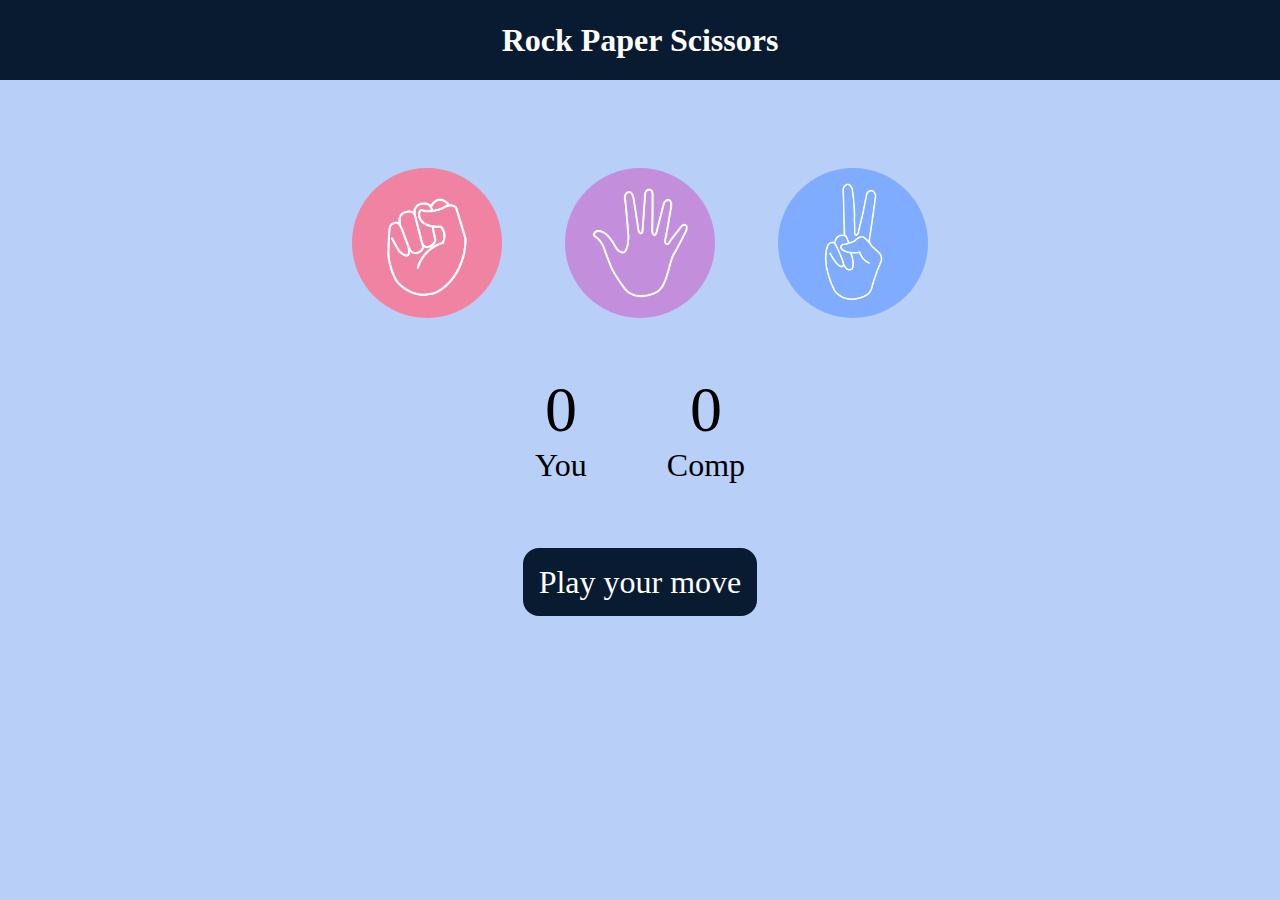
<file: games/stonePaperScissors/index.html>
<!DOCTYPE html>
<html lang="en">
  <head>
    <meta charset="UTF-8" />
    <meta name="viewport" content="width=device-width, initial-scale=1.0" />
    <title>Rock Paper Scissors Game</title>
    <link rel="stylesheet" href="style.css" />
  </head>
  <body id="bg">
    <h1>Rock Paper Scissors</h1>
    <div class="choices">
      <div class="choice" id="rock">
        <img src="./imgsrc/rock.png" />
      </div>
      <div class="choice" id="paper">
        <img src="./imgsrc/paper.png" />
      </div>
      <div class="choice" id="scissors">
        <img src="./imgsrc/scissors.png" />
      </div>
    </div>

    <div class="score-board">
      <div class="score">
        <p id="user-score">0</p>
        <p>You</p>
      </div>
      <div class="score">
        <p id="comp-score">0</p>
        <p>Comp</p>
      </div>
    </div>

    <div class="msg-container">
      <p id="msg">Play your move</p>
    </div>
    <script src="logic.js"></script>
  </body>
</html>
</file>
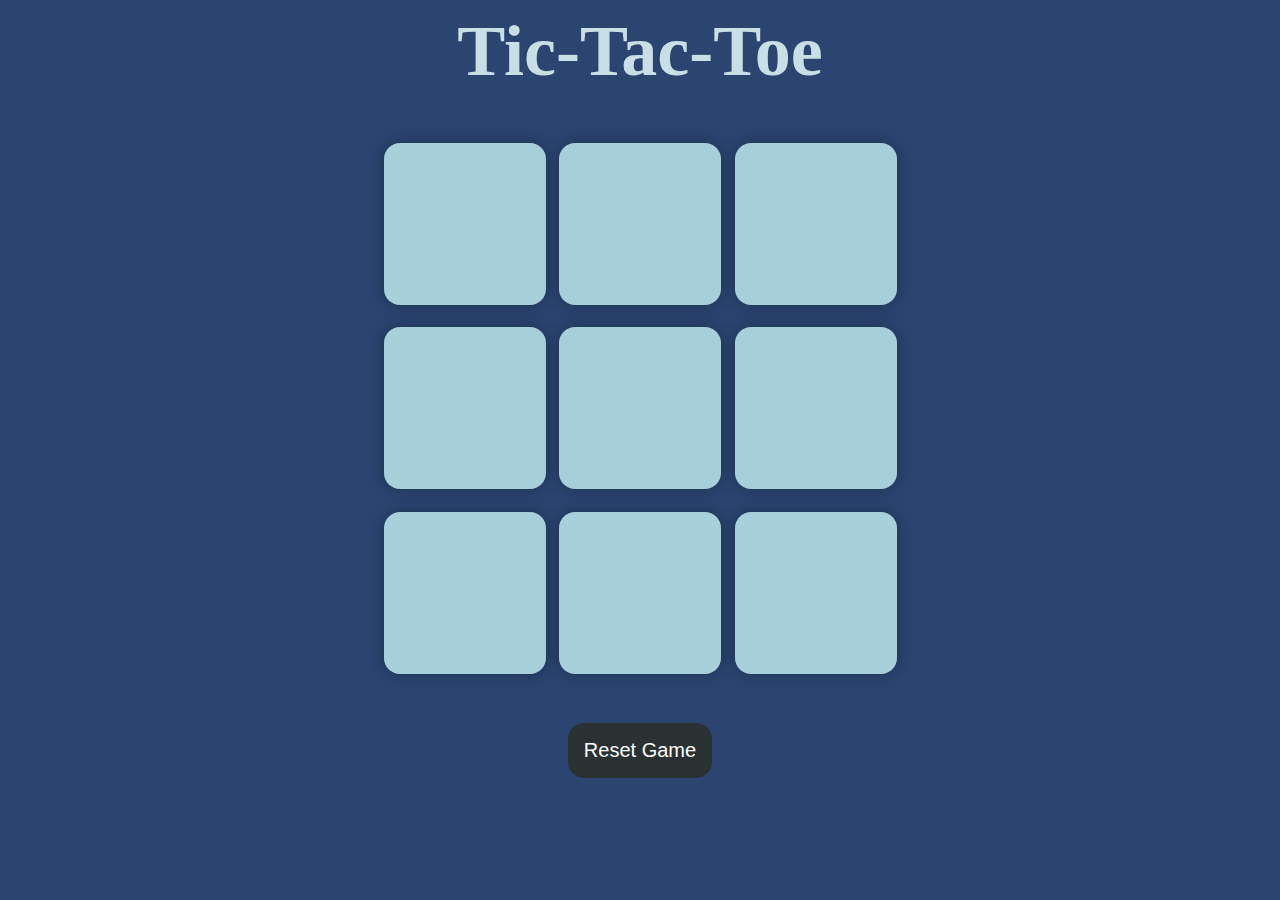
<file: games/tic-tac-toe/index.html>
<!DOCTYPE html>
<html lang="en">
  <head>
    <meta charset="UTF-8" />
    <meta name="viewport" content="width=device-width, initial-scale=1.0" />
    <title>Tic-Tac-Toe Game</title>
    <link rel="stylesheet" href="style.css" />
  </head>
  <body>
         <h1 id="h">Tic-Tac-Toe</h1>    
    <div class="msg-container hide">
      <p id="msg">Winner</p>
      <button id="new-btn">New Game</button>
    </div>

    <main>
       
      <div class="container">
        <div class="game">
          <button class="box"></button>
          <button class="box"></button>
          <button class="box"></button>
          <button class="box"></button>
          <button class="box"></button>
          <button class="box"></button>
          <button class="box"></button>
          <button class="box"></button>
          <button class="box"></button>
        </div>
      </div>
      <button id="reset-btn">Reset Game</button>
    </main>
    <script src="first.js"></script>
  </body>
</html>
</file>
<file: games/stonePaperScissors/style.css>
* {
    margin: 0;
    padding: 0;
    text-align: center;
  }
  
  h1 {
    background-color: #081b31;
    color: #fff;
    height: 5rem;
    line-height: 5rem;
  }
  
  .choice {
    height: 165px;
    width: 165px;
    border-radius: 50%;
    display: flex;
    justify-content: center;
    align-items: center;
  }
  
  .choice:hover {
    cursor: pointer;
    background-color: #081b31;
  }
  
  img {
    height: 150px;
    width: 150px;
    object-fit: cover;
    border-radius: 50%;
  }
  
  .choices {
    display: flex;
    justify-content: center;
    align-items: center;
    gap: 3rem;
    margin-top: 5rem;
  }
  
  .score-board {
    display: flex;
    justify-content: center;
    align-items: center;
    font-size: 2rem;
    margin-top: 3rem;
    gap: 5rem;
  }
  
  #user-score,
  #comp-score {
    font-size: 4rem;
  }
  
  .msg-container {
    margin-top: 5rem;
  }
  
  #msg {
    background-color: #081b31;
    color: #fff;
    font-size: 2rem;
    display: inline;
    padding: 1rem;
    border-radius: 1rem;
  }

  #bg{
    background-color: rgb(184, 207, 248);
  }
</file>
<file: games/tic-tac-toe/style.css>
* {
    margin: 0;
    padding: 0;
  }
  
body {
    background-color: #2B4570;
    text-align: center;
}
  
.container {
    height: 70vh;
    display: flex;
  
    justify-content: center;
    align-items: center;
}
  
.game {
    height: 60vmin;
    width: 60vmin;
    display: flex;
    flex-wrap: wrap;
    justify-content: center;
    align-items: center;
    gap: 1.5vmin;
}
  
.box {
    height: 18vmin;
    width: 18vmin;
    border-radius: 1rem;
    border: none;
    box-shadow: 0 0 1rem rgba(0, 0, 0, 0.3);
    font-size: 8vmin;
    color: #000;
    background-color: #A8D0DB;
}
  
#reset-btn {
    padding: 1rem;
    font-size: 1.25rem;
    background-color: #293132;
    color: #fff;
    border-radius: 1rem;
    border: none;
}
  
#new-btn {
    padding: 1rem;
    font-size: 1.25rem;
    background-color: #293132;
    color: #fff;
    border-radius: 1rem;
    border: none;
}
  
#msg {
    color: #cadee6;
    font-size: 5vmin;
}
  
.msg-container {
    height: 100vmin;
    display: flex;
    justify-content: center;
    align-items: center;
    flex-direction: column;
    gap: 4rem;
}
  
.hide {
    display: none;
}

#h{
    color: #cadee6;
    margin-top: 10px;
    font-size: 8vmin;
    font-family:serif;
}
</file>
